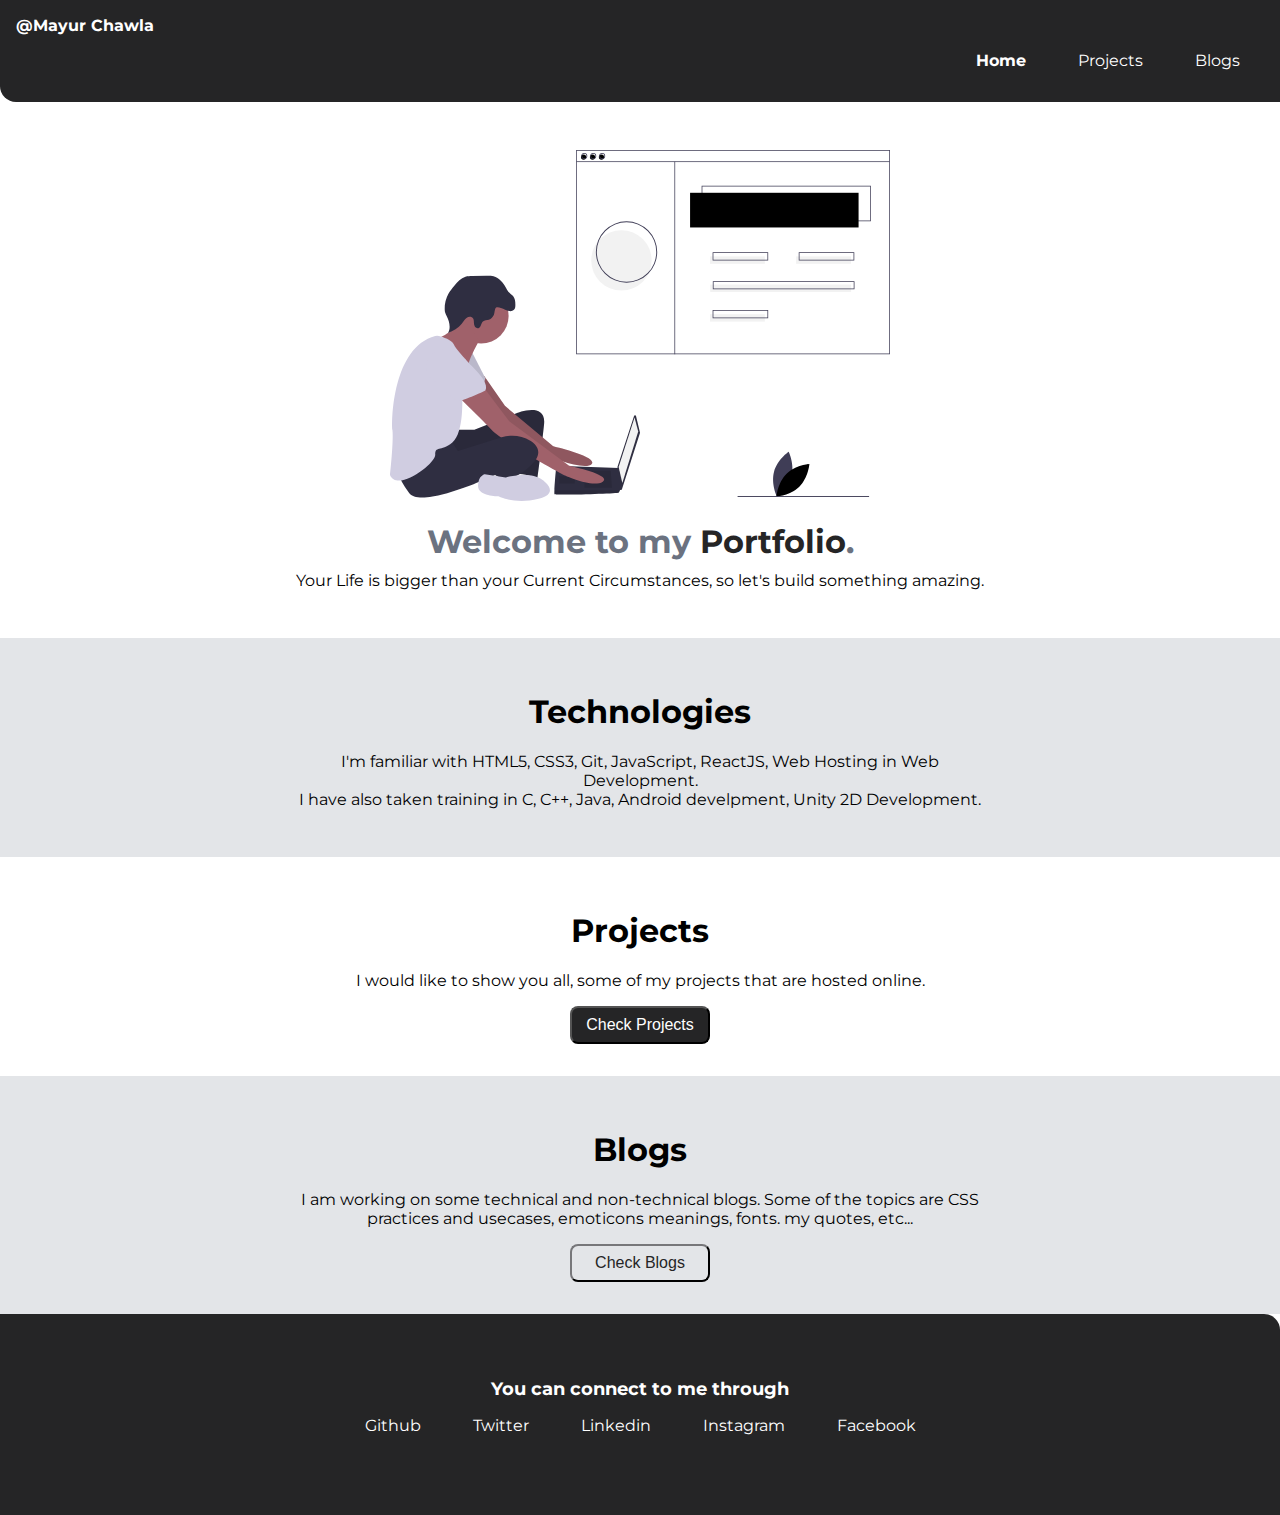
<file: index.html>
<!DOCTYPE html>
<html lang="en">
<head>
    <meta charset="UTF-8">
    <meta http-equiv="X-UA-Compatible" content="IE=edge">
    <meta name="viewport" content="width=device-width, initial-scale=1.0">
    <title>Profile | Chawla Mayur</title>
    <link href="styles.css" rel="stylesheet">
</head>
<body>
    <nav class="navigation">
        <div class="nav-brand">
                <a class="nav-brand" href="/">@Mayur Chawla</a>
        </div>
        <ul class="nav-list">
            <li class="nav-list-item">
                <a class="nav-list-item-a item-active" href="/">Home</a>
            </li>
            <li class="nav-list-item">
                <a class="nav-list-item-a" href="/projects.html">Projects</a>
            </li>
            <li class="nav-list-item">
                <a class="nav-list-item-a" href="/blogs.html">Blogs</a>
            </li>
        </ul>        
    </nav>
    <header class="header">
        <img class="hero" src="/images/webhero.svg">
        <h1 class="hero-heading">Welcome to my <span class="hero-highlight">Portfolio</span>.</h1>
        <p class="hero-quote">Your Life is bigger than your Current Circumstances, so let's build something amazing.</p>
    </header>
    <section class="sections sec-with-bg">
        <div class="container centered-container">
            <h1>Technologies</h1>
            <p>I'm familiar with HTML5, CSS3, Git, JavaScript, ReactJS, Web Hosting in Web Development.<br>
                I have also taken training in C, C++, Java, Android develpment, Unity 2D Development.</p>
        </div>
    </section>
    <section class="sections">
        <div class="container centered-container">
            <h1>Projects</h1>
            <p>I would like to show you all, some of my projects that are hosted online.</p>
            <a class="p_a" href="/projects.html">
                <button class="button-primary">Check Projects</button>
            </a>
        </div>
    </section>
    <section class="sections sec-with-bg">
        <div class="container centered-container">
            <h1>Blogs</h1>
            <p>I am working on some technical and non-technical blogs. Some of the topics are CSS practices and usecases, emoticons meanings, fonts. my quotes, etc...</p>
            <a class="p_a" href="/blogs.html">
                <button class="button-secondary" >Check Blogs</button>
            </a>
        </div>
    </section>
    <footer class="footer">
        <div class="footer-text">
            You can connect to me through
        </div>
        <ul class="footer-list">
            <li class = "nav-list-item">
                <a  class="nav-list-item-a" href="https://github.com/MayurChawla">Github</a>
            </li>
            <li class = "nav-list-item">
                <a class="nav-list-item-a" href="https://twitter.com/mayurchawlaa">Twitter</a>
            </li>
            <li class = "nav-list-item">
                <a class="nav-list-item-a" href="https://www.linkedin.com/in/mayur-chawla-9b53061b4/">Linkedin</a>
            </li>
            <li class = "nav-list-item">
                <a class="nav-list-item-a" href="https://www.instagram.com/mayur_chawla/">Instagram</a>
            </li>
            <li class = "nav-list-item">
                <a class="nav-list-item-a" href="https://www.facebook.com/chawlamayur/">Facebook</a>
            </li>
        </ul>
    </footer>
</body>
</html>
</file>
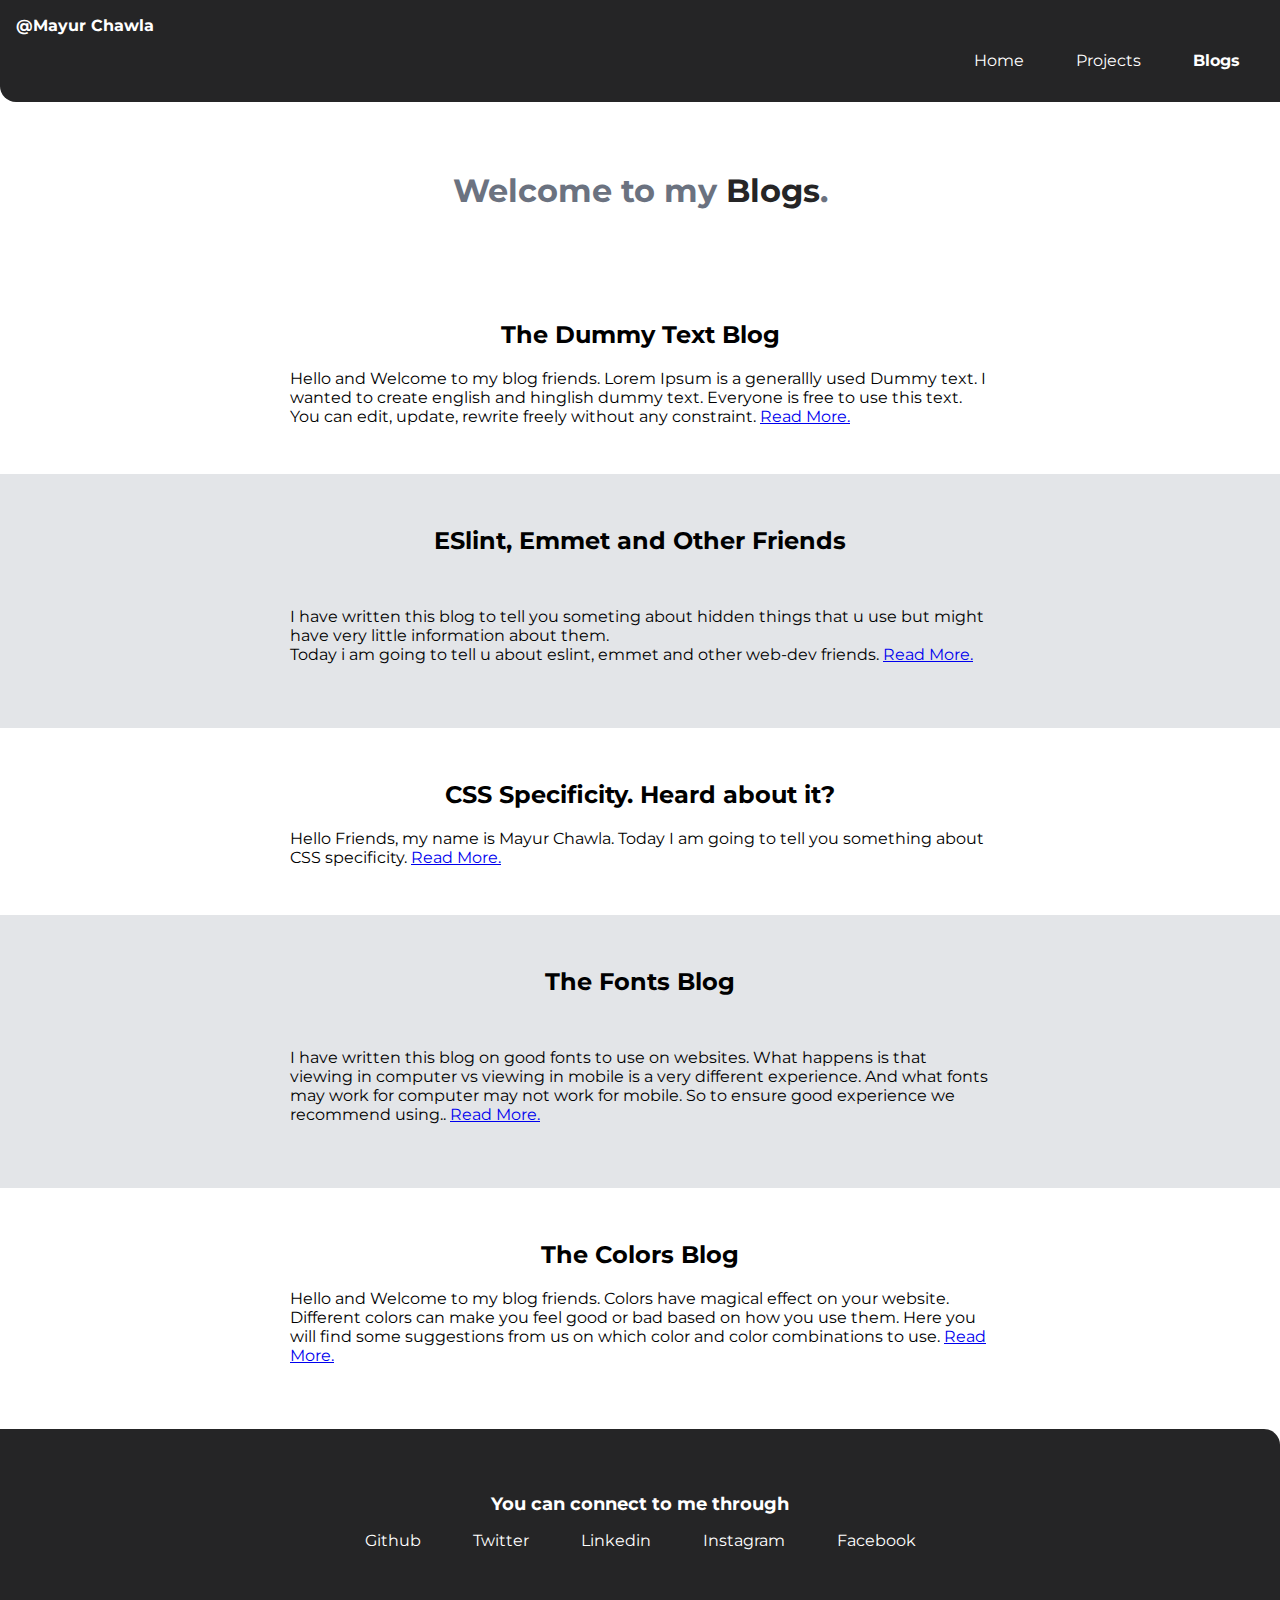
<file: blogs.html>
<!DOCTYPE html>
<html lang="en">
<head>
    <meta charset="UTF-8">
    <meta http-equiv="X-UA-Compatible" content="IE=edge">
    <meta name="viewport" content="width=device-width, initial-scale=1.0">
    <link href="styles.css" rel="stylesheet">
    <title>Blogs | Chawla Mayur</title>
</head>
<body>
    <nav class="navigation">
        <div class="nav-brand">
                <a class="nav-brand" href="/">@Mayur Chawla</a>
        </div>
        <ul class="nav-list">
            <li class="nav-list-item">
                <a class="nav-list-item-a" href="/">Home</a>
            </li>
            <li class="nav-list-item">
                <a class="nav-list-item-a" href="/projects.html">Projects</a>
            </li>
            <li class="nav-list-item">
                <a class="nav-list-item-a item-active" href="/blogs.html">Blogs</a>
            </li>
        </ul>        
    </nav>
    <header class="header">
        <h1 class="hero-heading ">Welcome to my <span class="hero-highlight">Blogs</span>.</h1>
    </header>
    <section class="blog-sections ">
        <h2 class="blog-page-title">The Dummy Text Blog</h2>
        <p >Hello and Welcome to my blog friends. Lorem Ipsum is a generallly used Dummy text. I wanted to create english and hinglish dummy text.
            Everyone is free to use this text. You can edit, update, rewrite freely without any constraint.
           <a href="/MyBlogs/dummytextblog.html">Read More.</a>    
    </section>
    <section class="bsections sec-with-bg">
        <h2 class="blog-page-title">ESlint, Emmet and Other Friends</h2>
        <p class="blog-sections">I have written this blog to tell you someting about hidden things that u use but might have very little information about them.<br>
            Today i am going to tell u about eslint, emmet and other web-dev friends.
           <a href="/MyBlogs/EsEmnOF.html">Read More.</a>    
    </section>
    <section class="blog-sections ">
        <h2 class="blog-page-title">CSS Specificity. Heard about it?</h2>
        <p >Hello Friends, my name is Mayur Chawla. Today I am going to tell you something about CSS specificity.
           <a href="/MyBlogs/css-specificityblog.html">Read More.</a>
    </section>
    <section class="bsections sec-with-bg">
        <h2 class="blog-page-title">The Fonts Blog</h2>
        <p class="blog-sections">I have written this blog on good fonts to use on websites. What happens is that viewing in computer vs viewing in mobile is a very different experience.
            And what fonts may work for computer may not work for mobile. So to ensure good experience we recommend using..
           <a href="/MyBlogs/fontsblog.html">Read More.</a>    
    </section>
    <section class="blog-sections ">
        <h2 class="blog-page-title">The Colors Blog</h2>
        <p >Hello and Welcome to my blog friends. Colors have magical effect on your website. Different colors can make you feel good or bad based on how you use them.
            Here you will find some suggestions from us on which color and color combinations to use.
           <a href="/MyBlogs/colorsblog.html">Read More.</a>    
    </section>
   </p>
    <footer class="footer">
        <div class="footer-text">
            You can connect to me through
        </div>
        <ul class="footer-list">
            <li class = "nav-list-item">
                <a  class="nav-list-item-a" href="https://github.com/MayurChawla">Github</a>
            </li>
            <li class = "nav-list-item">
                <a class="nav-list-item-a" href="https://twitter.com/mayurchawlaa">Twitter</a>
            </li>
            <li class = "nav-list-item">
                <a class="nav-list-item-a" href="https://www.linkedin.com/in/mayur-chawla-9b53061b4/">Linkedin</a>
            </li>
            <li class = "nav-list-item">
                <a class="nav-list-item-a" href="https://www.instagram.com/mayur_chawla/">Instagram</a>
            </li>
            <li class = "nav-list-item">
                <a class="nav-list-item-a" href="https://www.facebook.com/chawlamayur/">Facebook</a>
            </li>
        </ul>
    </footer>
</body>
</html>
</file>
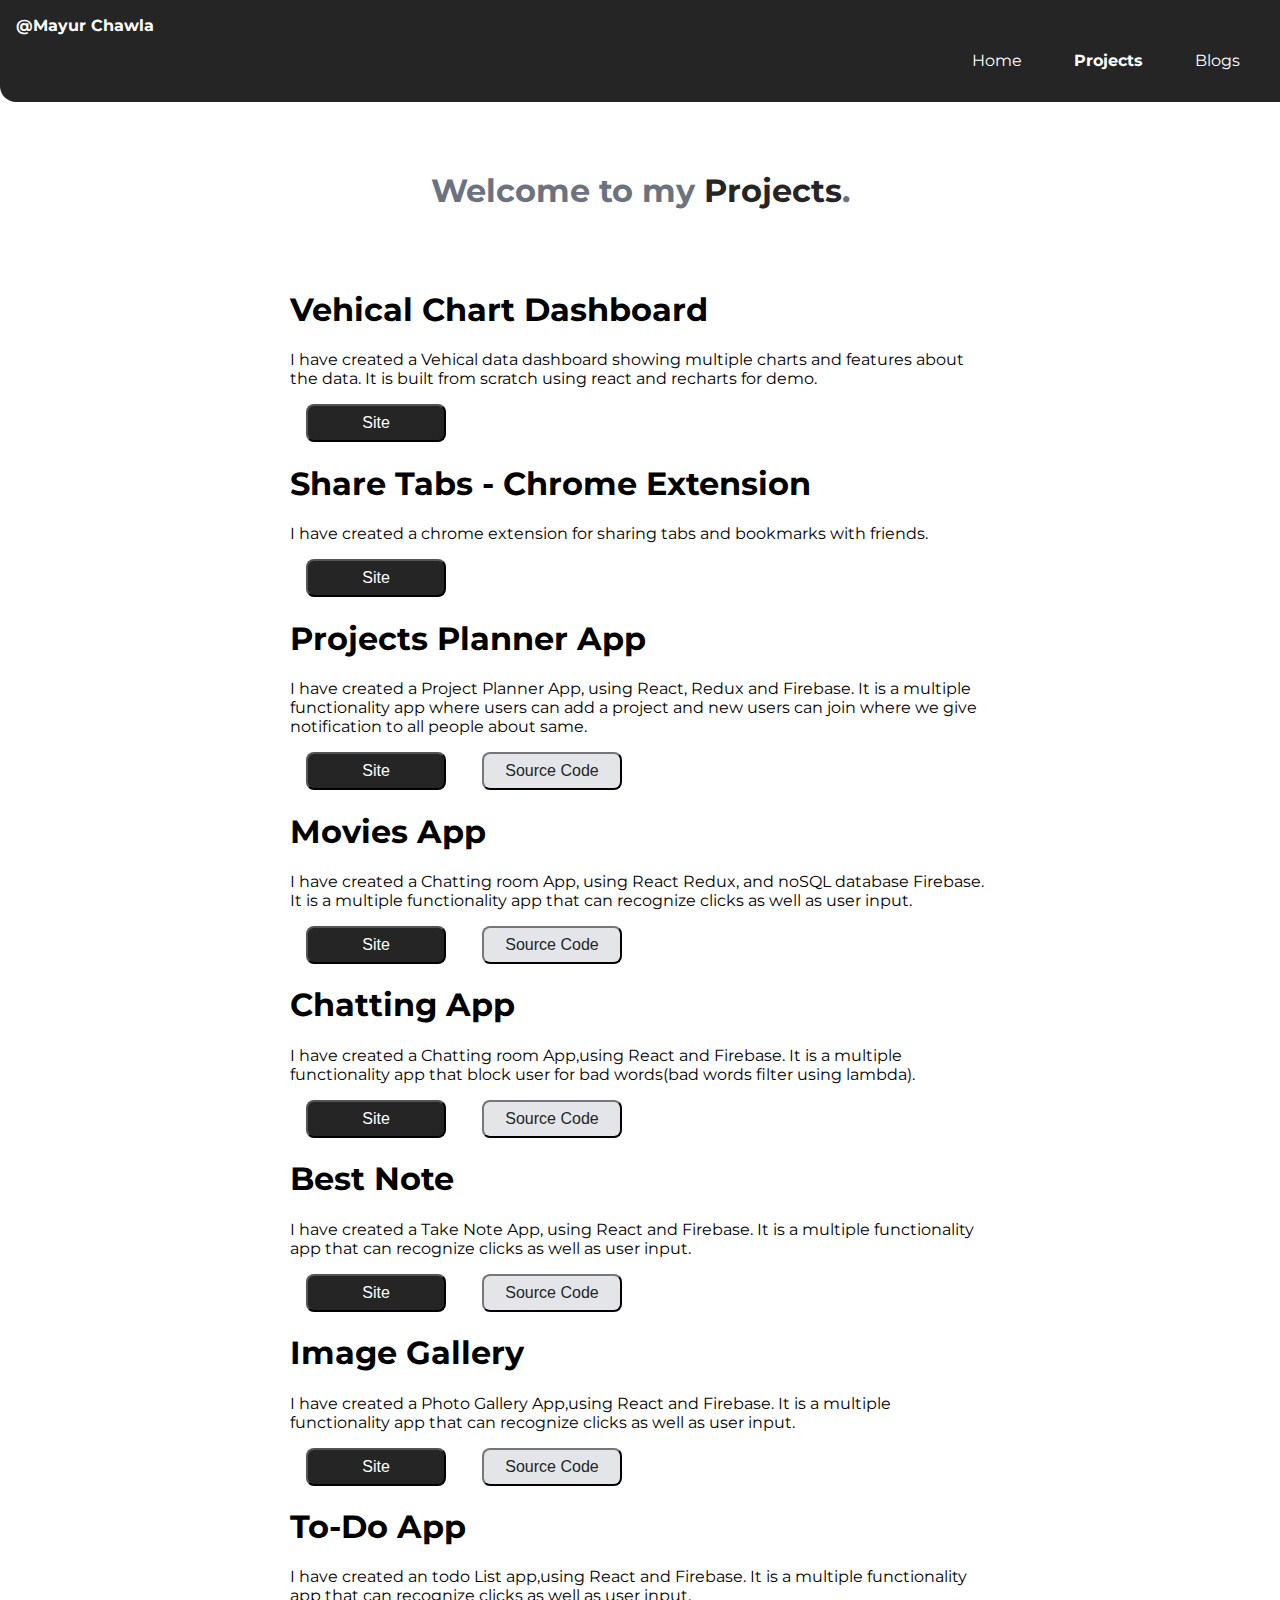
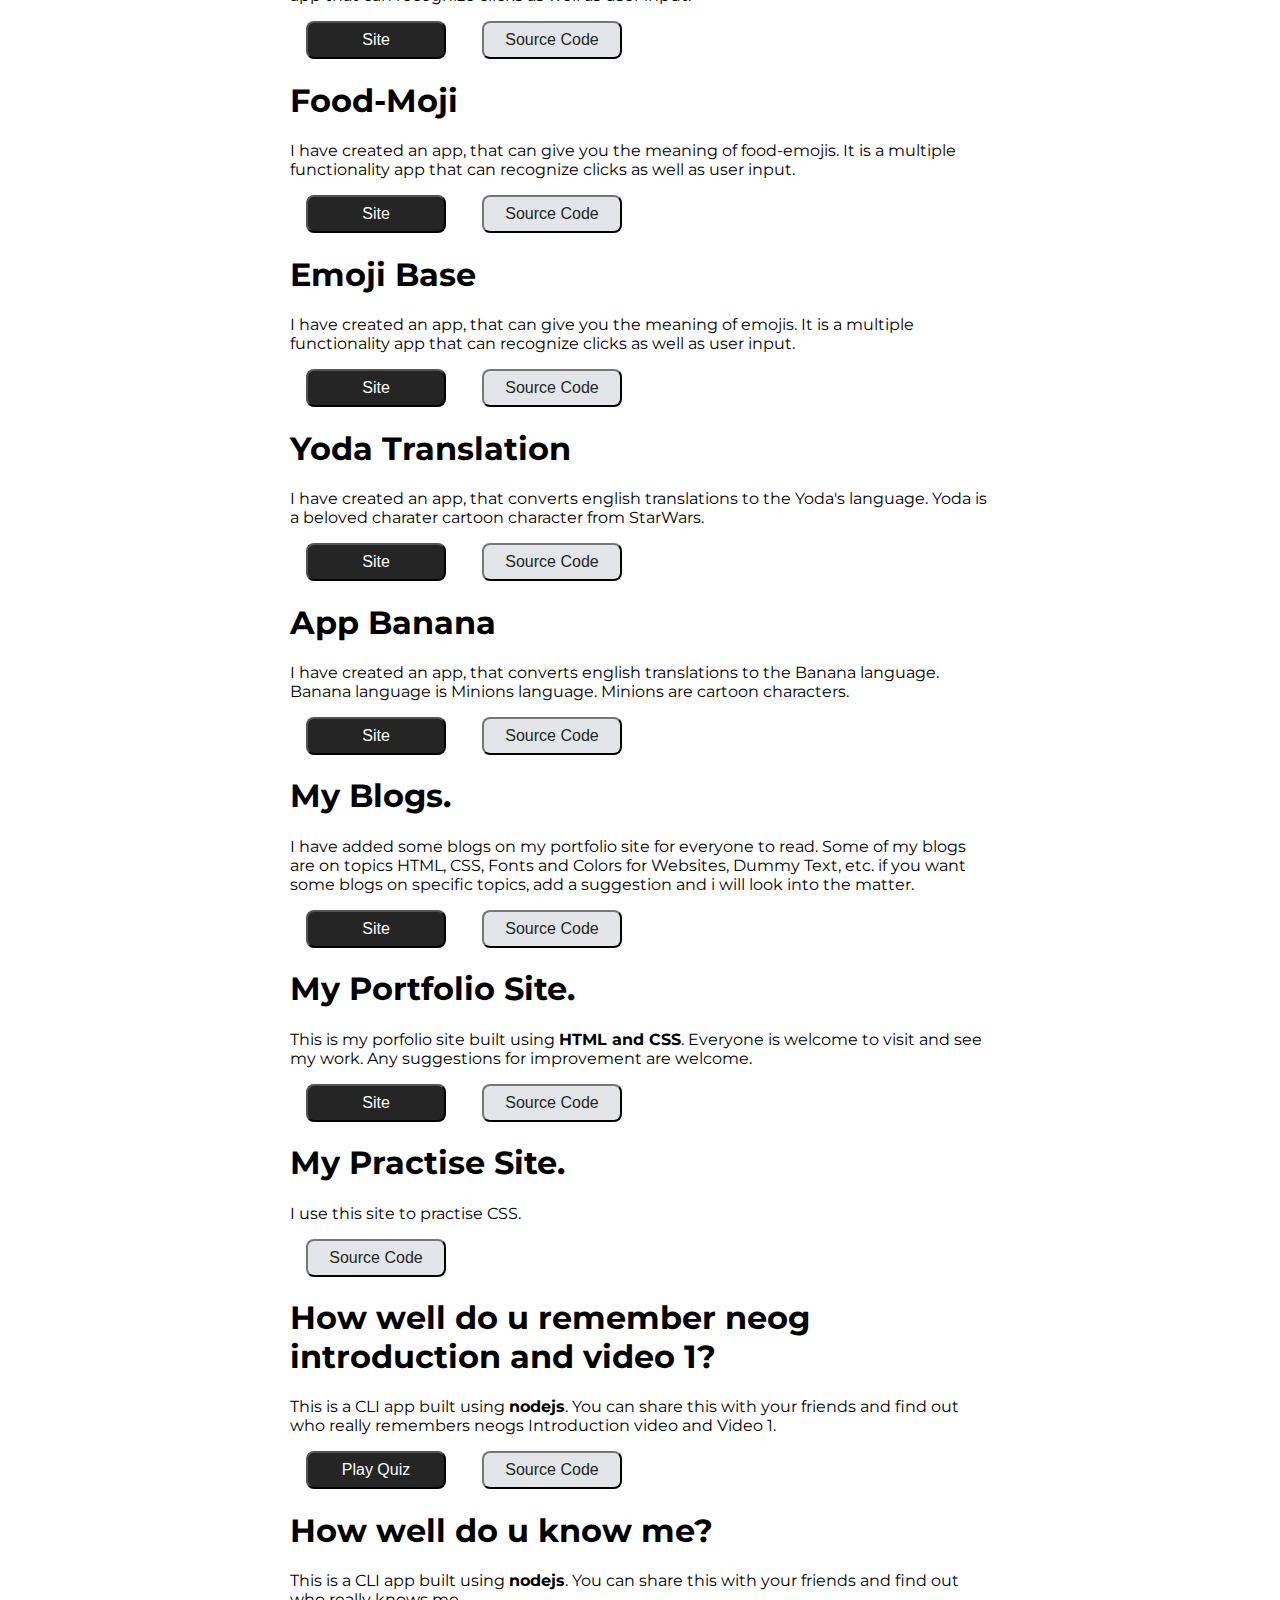
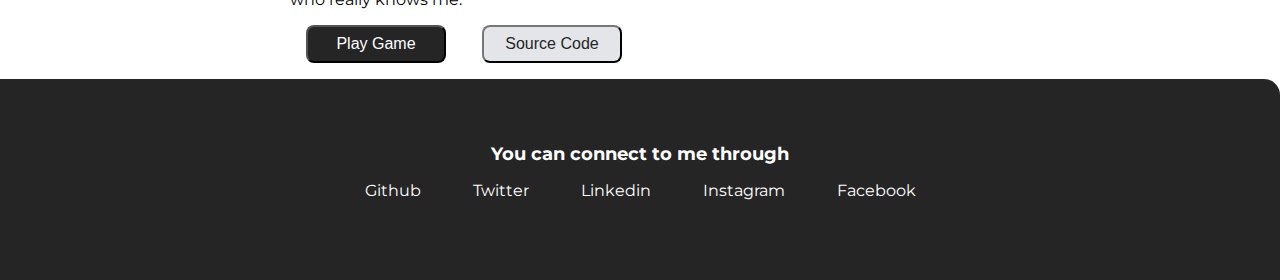
<file: projects.html>
<!DOCTYPE html>
<html lang="en">
<head>
    <meta charset="UTF-8">
    <meta http-equiv="X-UA-Compatible" content="IE=edge">
    <meta name="viewport" content="width=device-width, initial-scale=1.0">
    <link href="styles.css" rel="stylesheet">
    <title>Projects | Chawla Mayur</title>
</head>
<body>
    <nav class="navigation">
        <div class="nav-brand">
                <a class="nav-brand" href="/">@Mayur Chawla</a>
        </div>
        <ul class="nav-list">
            <li class="nav-list-item">
                <a class="nav-list-item-a" href="/">Home</a>
            </li>
            <li class="nav-list-item">
                <a class="nav-list-item-a item-active" href="/projects.html">Projects</a>
            </li>
            <li class="nav-list-item">
                <a class="nav-list-item-a" href="/blogs.html">Blogs</a>
            </li>
        </ul>        
    </nav>
    <header class="header">
        <h1 class="hero-heading">Welcome to my <span class="hero-highlight">Projects</span>.</h1>
    </header>
    <ul class="footer-list">
        <li>
            <div class="container centered-container">
                <h1>Vehical Chart Dashboard</h1>
                <!-- <small>23rd May, 2021.</small> -->
                <p>I have created a Vehical data dashboard showing multiple charts and features about the data.
                    It is built from scratch using react and recharts for demo.</p>
                <a target="_blank" class = "nav-list-item-a" href="https://dashboard-analytics-xi.vercel.app/">
                    <button class="button-primary-blogs" >Site</button>
                </a>
            </div>
        </li>
        <li>
            <div class="container centered-container">
                <h1>Share Tabs - Chrome Extension</h1>
                <!-- <small>23rd May, 2021.</small> -->
                <p>I have created a chrome extension for sharing tabs and bookmarks with friends.</p>
                <a target="_blank" class = "nav-list-item-a" href="https://chromewebstore.google.com/detail/share-tabs/bgkcjbiegadgageanompjehbnlehepck">
                    <button class="button-primary-blogs" >Site</button>
                </a>
            </div>
        </li>
        <li>
            <div class="container centered-container">
                <h1>Projects Planner App</h1>
                <!-- <small>23rd May, 2021.</small> -->
                <p>I have created a Project Planner App, using React, Redux and Firebase.
                    It is a multiple functionality app where users can add a project and new users can join where we give notification to all people about same.</p>
                <a target="_blank" class = "nav-list-item-a" href="https://i-plan.netlify.app/">
                    <button class="button-primary-blogs" >Site</button>
                </a>
                <a target="_blank" class="nav-list-item-a" href="https://github.com/MayurChawla/Planner">
                    <button class="button-secondary-blogs" >Source Code</button>
                </a>
            </div>
        </li>
        <li>
            <div class="container centered-container">
                <h1>Movies App</h1>
                <!-- <small>13th May, 2021.</small> -->
                <p>I have created a Chatting room App, using React Redux, and noSQL database Firebase.
                    It is a multiple functionality app that can recognize clicks as well as user input.</p>
                <a target="_blank" class = "nav-list-item-a" href="https://i-movies.netlify.app/">
                    <button class="button-primary-blogs" >Site</button>
                </a>
                <a target="_blank" class="nav-list-item-a" href="https://github.com/MayurChawla/my_movies">
                    <button class="button-secondary-blogs" >Source Code</button>
                </a>
            </div>
        </li>
        <li>
            <div class="container centered-container">
                <h1>Chatting App</h1>
                <!-- <small>6th May, 2021.</small> -->
                <p>I have created a Chatting room App,using React and Firebase.
                    It is a multiple functionality app that block user for bad words(bad words filter using lambda).</p>
                <a target="_blank" class = "nav-list-item-a" href="https://i-friends.netlify.app/">
                    <button class="button-primary-blogs" >Site</button>
                </a>
                <a target="_blank" class="nav-list-item-a" href="https://github.com/MayurChawla/Chat-App">
                    <button class="button-secondary-blogs" >Source Code</button>
                </a>
            </div>
        </li>
        <li>
            <div class="container centered-container">
                <h1>Best Note</h1>
                <!-- <small>1st May, 2021.</small> -->
                <p>I have created a Take Note App, using React and Firebase.
                    It is a multiple functionality app that can recognize clicks as well as user input.</p>
                <a target="_blank" class = "nav-list-item-a" href="https://best-note.netlify.app/">
                    <button class="button-primary-blogs" >Site</button>
                </a>
                <a target="_blank" class="nav-list-item-a" href="https://github.com/MayurChawla/Best-Note">
                    <button class="button-secondary-blogs" >Source Code</button>
                </a>
            </div>
        </li>
        <li>
            <div class="container centered-container">
                <h1>Image Gallery</h1>
                <!-- <small>20th-25th April, 2021.</small> -->
                <p>I have created a Photo Gallery App,using React and Firebase.
                    It is a multiple functionality app that can recognize clicks as well as user input.</p>
                <a target="_blank" class = "nav-list-item-a" href="https://i-tasveer.netlify.app/">
                    <button class="button-primary-blogs" >Site</button>
                </a>
                <a target="_blank" class="nav-list-item-a" href="https://github.com/MayurChawla/Tasveer">
                    <button class="button-secondary-blogs" >Source Code</button>
                </a>
            </div>
        </li>
        <li>
            <div class="container centered-container">
                <h1>To-Do App</h1>
                <!-- <small>17th April, 2021.</small> -->
                <p>I have created an todo List app,using React and Firebase.
                    It is a multiple functionality app that can recognize clicks as well as user input.</p>
                <a target="_blank" class = "nav-list-item-a" href="https://wyovc.csb.app/">
                    <button class="button-primary-blogs" >Site</button>
                </a>
                <a target="_blank" class="nav-list-item-a" href="https://github.com/MayurChawla/Todo-App">
                    <button class="button-secondary-blogs" >Source Code</button>
                </a>
            </div>
        </li>
        <li>
            <div class="container centered-container">
                <h1>Food-Moji</h1>
                <!-- <small>16th April, 2021.</small> -->
                <p>I have created an app, that can give you the meaning of food-emojis.
                    It is a multiple functionality app that can recognize clicks as well as user input.</p>
                <a target="_blank" class = "nav-list-item-a" href="https://ztqsj.csb.app/">
                    <button class="button-primary-blogs" >Site</button>
                </a>
                <a target="_blank" class="nav-list-item-a" href="https://github.com/MayurChawla/Food-Moji">
                    <button class="button-secondary-blogs" >Source Code</button>
                </a>
            </div>
        </li>
        <li>
            <div class="container centered-container">
                <h1>Emoji Base</h1>
                <!-- <small>15th April, 2021.</small> -->
                <p>I have created an app, that can give you the meaning of emojis.
                    It is a multiple functionality app that can recognize clicks as well as user input.</p>
                <a target="_blank" class = "nav-list-item-a" href="https://v9tyd.csb.app/">
                    <button class="button-primary-blogs" >Site</button>
                </a>
                <a target="_blank" class="nav-list-item-a" href="https://github.com/MayurChawla/Emoji-Base">
                    <button class="button-secondary-blogs" >Source Code</button>
                </a>
            </div>
        </li>
        <li>
            <div class="container centered-container">
                <h1>Yoda Translation</h1>
                <!-- <small>14th-15th April, 2021.</small> -->
                <p>I have created an app, that converts english translations to the Yoda's language.
                    Yoda is a beloved charater cartoon character from StarWars.</p>
                <a target="_blank" class = "nav-list-item-a" href="https://yodaapp.netlify.app/">
                    <button class="button-primary-blogs" >Site</button>
                </a>
                <a target="_blank" class="nav-list-item-a" href="https://github.com/MayurChawla/Yoda-translations">
                    <button class="button-secondary-blogs" >Source Code</button>
                </a>
            </div>
        </li>
        <li>
            <div class="container centered-container">
                <h1>App Banana</h1>
                <!-- <small>14th April, 2021.</small> -->
                <p>I have created an app, that converts english translations to the Banana language.
                    Banana language is Minions language. Minions are cartoon characters.</p>
                <a target="_blank" class = "nav-list-item-a" href="https://bananaapp.netlify.app/">
                    <button class="button-primary-blogs" >Site</button>
                </a>
                <a target="_blank" class="nav-list-item-a" href="https://github.com/MayurChawla/App-Banana">
                    <button class="button-secondary-blogs" >Source Code</button>
                </a>
            </div>
        </li>
        <li>
            <div class="container centered-container">
                <h1>My Blogs.</h1>
                <!-- <small>5th April to 13th April, 2021.</small> -->
                <p>I have added some blogs on my portfolio site for everyone to read.
                    Some of my blogs are on topics HTML, CSS, Fonts and Colors for Websites, Dummy Text, etc.
                    if you want some blogs on specific topics, add a suggestion and i will look into the matter.</p>
                <a target="_blank" class = "nav-list-item-a" href="https://mayurchawla.netlify.app/blogs.html">
                    <button class="button-primary-blogs" >Site</button>
                </a>
                <a target="_blank" class="nav-list-item-a" href="https://github.com/MayurChawla/mayurchawlasite">
                    <button class="button-secondary-blogs" >Source Code</button>
                </a>
            </div>
        </li>
        <li>
            <div class="container centered-container">
                <h1>My Portfolio Site.</h1>
                <!-- <small>5th April to 13th April, 2021.</small> -->
                <p>This is my porfolio site built using <strong>HTML and CSS</strong>.
                    Everyone is welcome to visit and see my work. Any suggestions for improvement are welcome.</p>
                <a target="_blank" class = "nav-list-item-a" href="https://mayurchawla.netlify.app/">
                    <button class="button-primary-blogs" >Site</button>
                </a>
                <a target="_blank" class="nav-list-item-a" href="https://github.com/MayurChawla/mayurchawlasite">
                    <button class="button-secondary-blogs" >Source Code</button>
                </a>
            </div>
        </li>
        <li>
            <div class="container centered-container">
                <h1>My Practise Site.</h1>
                <!-- <small>2nd April.</small>
                <p>This is my CSS practise site built using <strong>HTML and CSS</strong>. -->
                    I use this site to practise CSS.</p>
                <!-- <a target="_blank" class = "nav-list-item-a" href="https://mayurchawla.netlify.app/">
                    <button class="button-primary-blogs" >Site</button>
                </a> -->
                <a target="_blank" class="nav-list-item-a" href="https://github.com/MayurChawla/Lev_0_Live_Lecture_3">
                    <button class="button-secondary-blogs" >Source Code</button>
                </a>
            </div>
        </li>
        <li>
            <div class="container centered-container">
                <h1>How well do u remember neog introduction and video 1?</h1>
                <!-- <small>28th March, 2021.</small> -->
                <p>This is a CLI app built using <strong>nodejs</strong>.
                    You can share this with your friends and find out who really remembers neogs Introduction video and Video 1.</p>
                <a target="_blank" class = "nav-list-item-a" href="https://replit.com/@MayurChawla/Level-0-intro-and-first-vid-quiz?embed=1&output=1">
                    <button class="button-primary-blogs" >Play Quiz</button>
                </a>
                <a target="_blank" class="nav-list-item-a" href="https://github.com/MayurChawla/Quiz1_NeogCampQuiz">
                    <button class="button-secondary-blogs" >Source Code</button>
                </a>
            </div>
        </li>
        <li>
            <div class="container centered-container">
                <h1>How well do u know me?</h1>
                <!-- <small>25th March, 2021.</small> -->
                <p>This is a CLI app built using <strong>nodejs</strong>. You can share this with your friends and find out who really knows me.</p>
                <a target="_blank" class = "nav-list-item-a" href="https://replit.com/@MayurChawla/MyQuiz?embed=1&output=1">
                    <button class="button-primary-blogs" >Play Game</button>
                </a>
                <a target="_blank" class="nav-list-item-a" href="https://github.com/MayurChawla/MyQuiz">
                    <button class="button-secondary-blogs" >Source Code</button>
                </a>
            </div>
        </li>
    </ul>
    <footer class="footer">
        <div class="footer-text">
            You can connect to me through
        </div>
        <ul class="footer-list">
            <li class = "nav-list-item">
                <a target="_blank"  class="nav-list-item-a" href="https://github.com/MayurChawla">Github</a>
            </li>
            <li class = "nav-list-item">
                <a target="_blank" class="nav-list-item-a" href="https://twitter.com/mayurchawlaa">Twitter</a>
            </li>
            <li class = "nav-list-item">
                <a target="_blank" class="nav-list-item-a" href="https://www.linkedin.com/in/mayur-chawla-9b53061b4/">Linkedin</a>
            </li>
            <li class = "nav-list-item">
                <a target="_blank" class="nav-list-item-a" href="https://www.instagram.com/mayur_chawla/">Instagram</a>
            </li>
            <li class = "nav-list-item">
                <a target="_blank" class="nav-list-item-a" href="https://www.facebook.com/chawlamayur/">Facebook</a>
            </li>
        </ul>
    </footer>
</body>
</html>
</file>
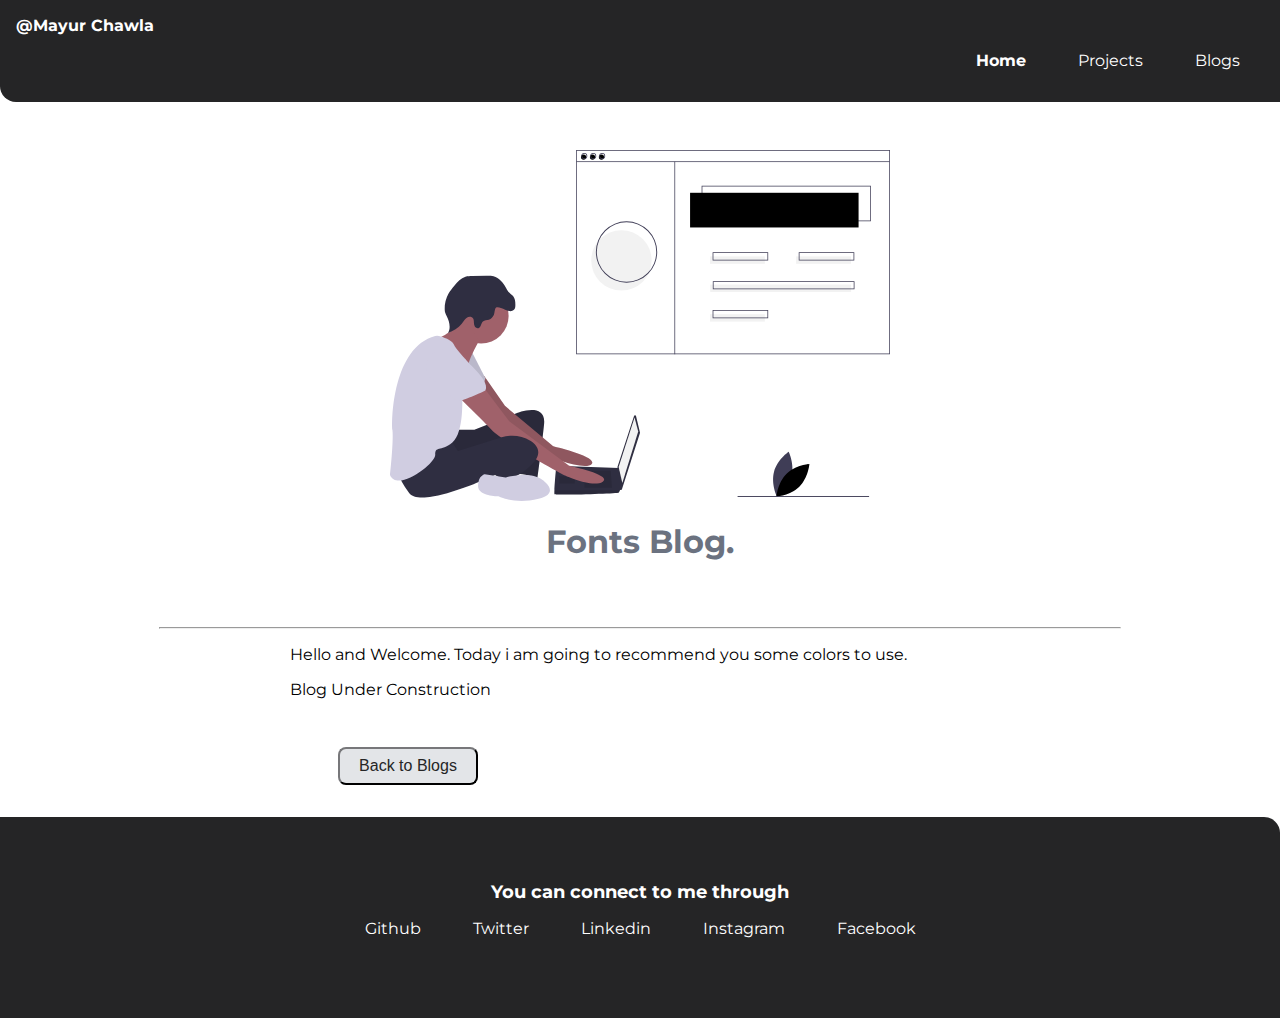
<file: MyBlogs/colorsblog.html>
<!DOCTYPE html>
<html lang="en">
<head>
    <meta charset="UTF-8">
    <meta http-equiv="X-UA-Compatible" content="IE=edge">
    <meta name="viewport" content="width=device-width, initial-scale=1.0">
    <title>Blog | Colors</title>
    <link href="/styles.css" rel="stylesheet">
</head>
<body>
    <nav class="navigation">
        <div class="nav-brand">
                <a class="nav-brand" href="/">@Mayur Chawla</a>
        </div>
        <ul class="nav-list">
            <li class="nav-list-item">
                <a class="nav-list-item-a item-active" href="/">Home</a>
            </li>
            <li class="nav-list-item">
                <a class="nav-list-item-a" href="/projects.html">Projects</a>
            </li>
            <li class="nav-list-item">
                <a class="nav-list-item-a" href="/blogs.html">Blogs</a>
            </li>
        </ul>        
    </nav>
    <header class="header">
        <img class="hero" src="/images/webhero.svg">
        <h1 class="hero-heading">Fonts Blog.</h1>
    </header>
    <hr class="blogshr">
    <div class="container centered-container">
        <p>
            Hello and Welcome. Today i am going to recommend you some colors to use.
        </p>
            Blog Under Construction
        </p>
        <a class="nav-list-item-a " href="/blogs.html">
            <button class="button-secondary-blogs blogs-back-button" >Back to Blogs</button>
        </a>
    </div>
    
    <footer class="footer">
        <div class="footer-text">
            You can connect to me through
        </div>
        <ul class="footer-list">
            <li class = "nav-list-item">
                <a  class="nav-list-item-a" href="https://github.com/MayurChawla">Github</a>
            </li>
            <li class = "nav-list-item">
                <a class="nav-list-item-a" href="https://twitter.com/mayurchawlaa">Twitter</a>
            </li>
            <li class = "nav-list-item">
                <a class="nav-list-item-a" href="https://www.linkedin.com/in/mayur-chawla-9b53061b4/">Linkedin</a>
            </li>
            <li class = "nav-list-item">
                <a class="nav-list-item-a" href="https://www.instagram.com/mayur_chawla/">Instagram</a>
            </li>
            <li class = "nav-list-item">
                <a class="nav-list-item-a" href="https://www.facebook.com/chawlamayur/">Facebook</a>
            </li>
        </ul>
    </footer>
</body>
</html>
</file>
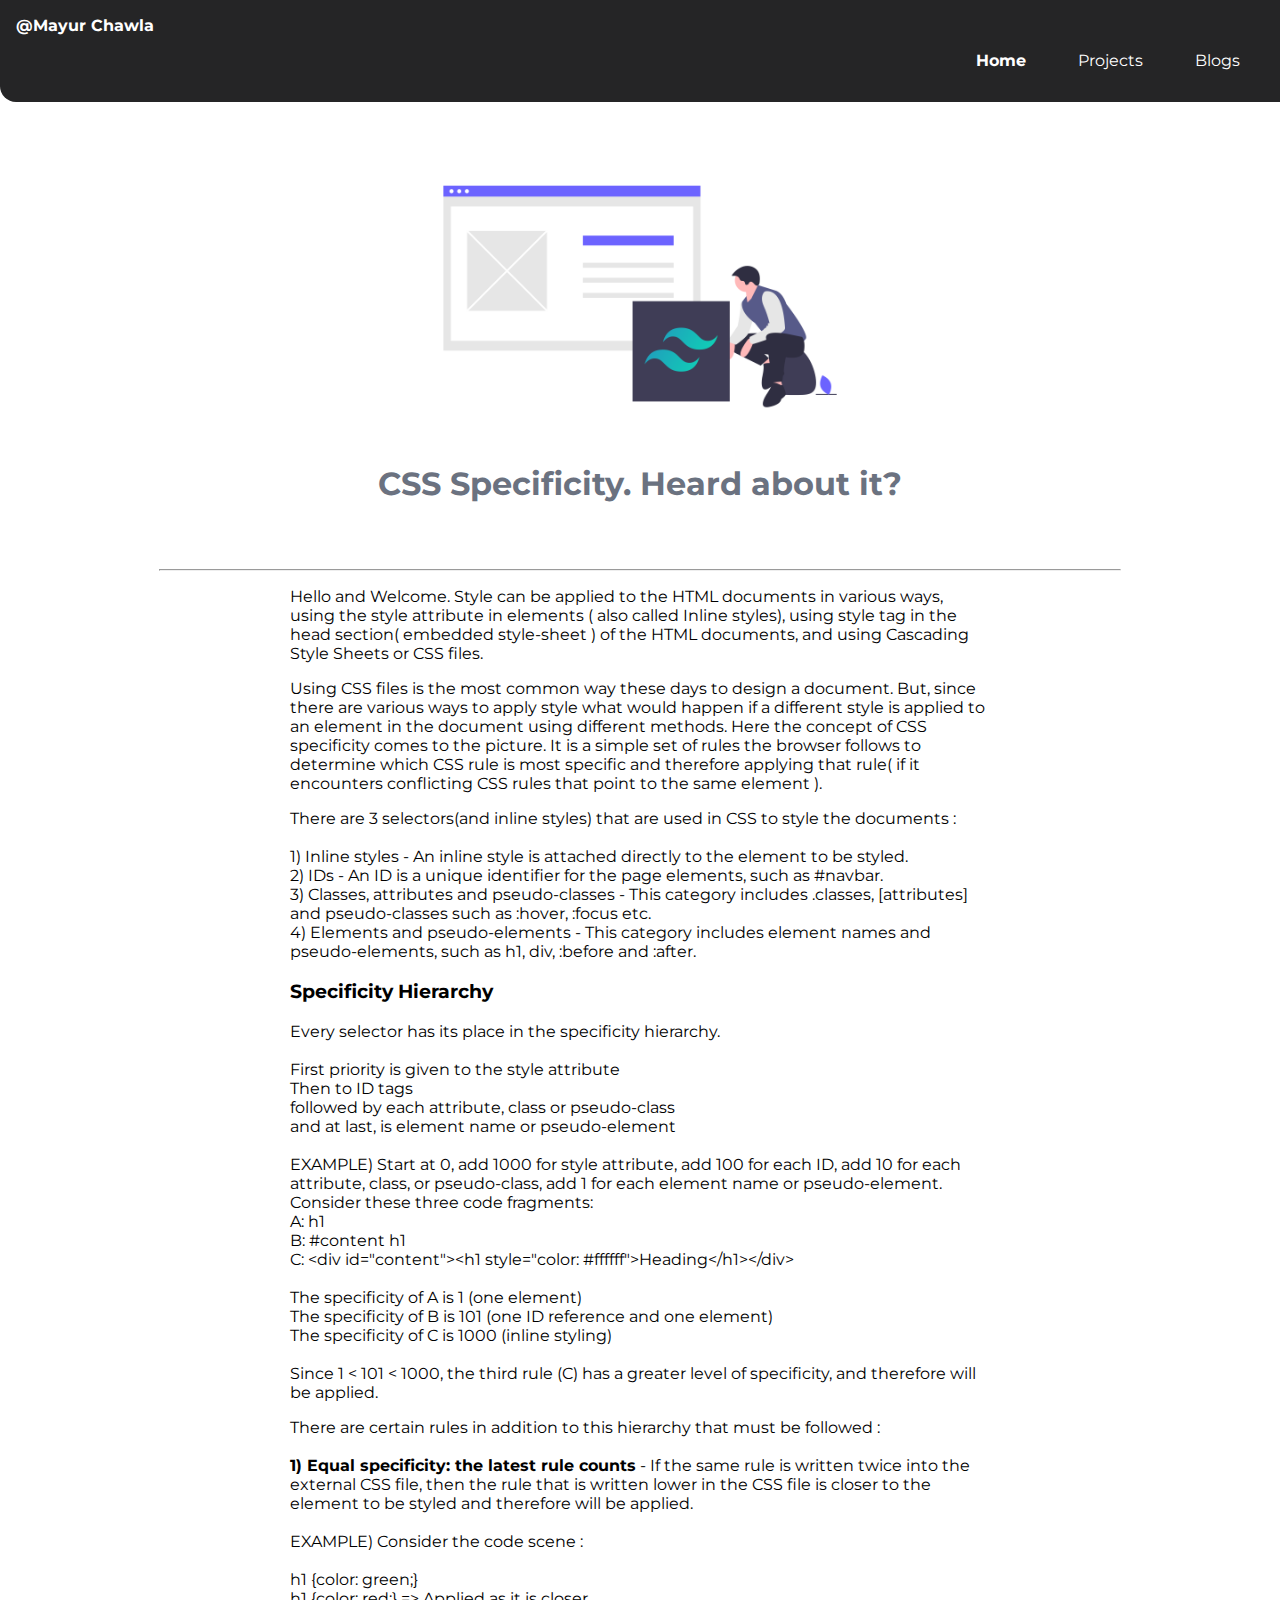
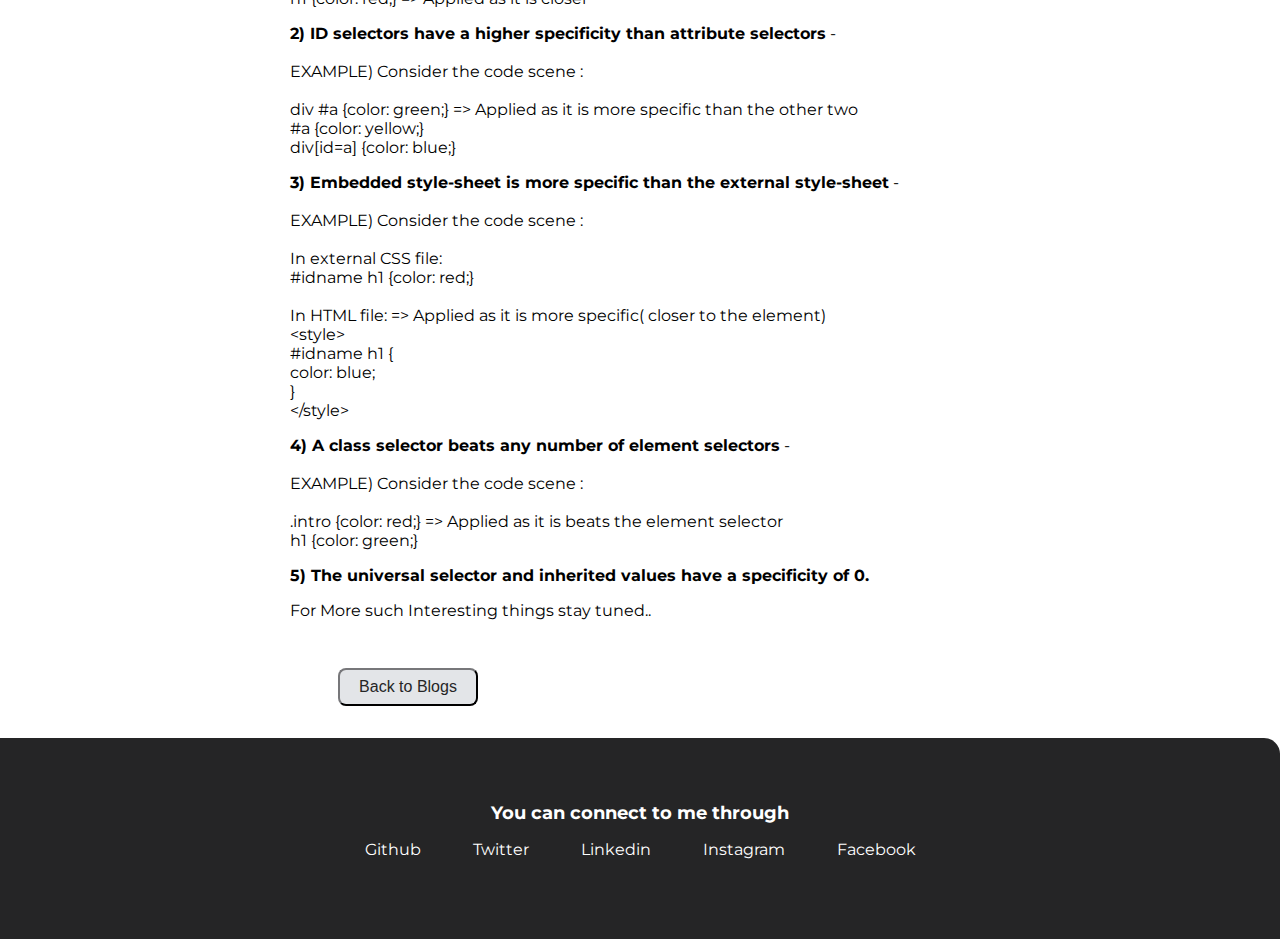
<file: MyBlogs/css-specificityblog.html>
<!DOCTYPE html>
<html lang="en">
<head>
    <meta charset="UTF-8">
    <meta http-equiv="X-UA-Compatible" content="IE=edge">
    <meta name="viewport" content="width=device-width, initial-scale=1.0">
    <title>Blog | CSS Specificity</title>
    <link href="/styles.css" rel="stylesheet">
</head>
<body>
    <nav class="navigation">
        <div class="nav-brand">
                <a class="nav-brand" href="/">@Mayur Chawla</a>
        </div>
        <ul class="nav-list">
            <li class="nav-list-item">
                <a class="nav-list-item-a item-active" href="/">Home</a>
            </li>
            <li class="nav-list-item">
                <a class="nav-list-item-a" href="/projects.html">Projects</a>
            </li>
            <li class="nav-list-item">
                <a class="nav-list-item-a" href="/blogs.html">Blogs</a>
            </li>
        </ul>        
    </nav>
    <header class="header">
        <img class="hero" src="/images/CSS_speficity.png">
        <h1 class="hero-heading">CSS Specificity. Heard about it?</h1>
    </header>
    <hr class="blogshr">
    <div class="container centered-container ">
        <p>
            Hello and Welcome. Style can be applied to the HTML documents in various ways, using the style attribute in elements
            ( also called Inline styles), using style tag in the head section( embedded style-sheet ) of the HTML documents,
            and using Cascading Style Sheets or CSS files.
        </p>
        <p>
            Using CSS files is the most common way these days to design a document. But, since there are various ways to apply style what would happen
            if a different style is applied to an element in the document using different methods. Here the concept of CSS specificity comes to the picture.
            It is a simple set of rules the browser follows to determine which CSS rule is most specific and therefore applying that rule( if it encounters
            conflicting CSS rules that point to the same element ).
        </p>
        <p>
            There are 3 selectors(and inline styles) that are used in CSS to style the documents :<br><br>
            1) Inline styles - An inline style is attached directly to the element to be styled.<br>

            2) IDs - An ID is a unique identifier for the page elements, such as #navbar.<br>

            3) Classes, attributes and pseudo-classes - This category includes .classes, [attributes] and pseudo-classes such as :hover, :focus etc.<br>

            4) Elements and pseudo-elements - This category includes element names and pseudo-elements, such as h1, div, :before and :after.<br>
        </p>
    
        <h3>Specificity Hierarchy</h3>
        <p>
            Every selector has its place in the specificity hierarchy.<br><br>

            First priority is given to the style attribute<br>
            Then to ID tags<br>
            followed by each attribute, class or pseudo-class<br>
            and at last, is element name or pseudo-element<br><br>

            EXAMPLE) Start at 0, add 1000 for style attribute, add 100 for each ID, add 10 for each attribute, class, or pseudo-class, add 1 for each element name or pseudo-element.<br>

            Consider these three code fragments:<br>
                A: h1<br>
                B: #content h1<br>
                C: &lt;div id="content"&gt;&lt;h1 style="color: #ffffff"&gt;Heading&lt;/h1&gt;&lt;/div&gt;<br><br>
                The specificity of A is 1 (one element)<br>
                The specificity of B is 101 (one ID reference and one element)<br>
                The specificity of C is 1000 (inline styling)<br><br>
                Since 1 < 101 < 1000, the third rule (C) has a greater level of specificity, and therefore will be applied.
        </p>
        <p>
            There are certain rules in addition to this hierarchy that must be followed :<br><br>
            <strong>1) Equal specificity: the latest rule counts</strong> - If the same rule is written twice into the external CSS file, then the rule that is written lower in the CSS file is closer to the element to be styled and therefore will be applied.
            <br><br>EXAMPLE) Consider the code scene :<br><br>
            h1 {color: green;}<br>
            h1 {color: red;} => Applied as it is closer<br>
        </p>
        <p>
            <strong>2) ID selectors have a higher specificity than attribute selectors</strong> -
            <br><br>EXAMPLE) Consider the code scene :<br><br>
            div #a {color: green;} => Applied as it is more specific than the other two<br>
            #a {color: yellow;}<br>
            div[id=a] {color: blue;}<br>
        </p>
        <p>
            <strong>3) Embedded style-sheet is more specific than the external style-sheet</strong> -
            <br><br>EXAMPLE) Consider the code scene :<br><br>
            In external CSS file:<br>
            #idname h1 {color: red;}<br>
            <br>
            In HTML file: => Applied as it is more specific( closer to the element)<br>
            &lt;style&gt;<br>
            #idname h1 {<br>
            color: blue;<br>
            }<br>
            &lt;/style&gt;<br>
        </p>
        <p>
            <strong>4) A class selector beats any number of element selectors</strong> -
            <br><br>EXAMPLE) Consider the code scene :<br><br>
            .intro {color: red;} => Applied as it is beats the element selector<br>
            h1 {color: green;}<br>
        </p>
        <p>
            <strong>5) The universal selector and inherited values have a specificity of 0.</strong>
        </p>
        <p> For More such Interesting things stay tuned..</p>
        <a class="nav-list-item-a " href="/blogs.html">
            <button class="button-secondary-blogs blogs-back-button" >Back to Blogs</button>
        </a>
    </div>
    
    <footer class="footer">
        <div class="footer-text">
            You can connect to me through
        </div>
        <ul class="footer-list">
            <li class = "nav-list-item">
                <a  class="nav-list-item-a" href="https://github.com/MayurChawla">Github</a>
            </li>
            <li class = "nav-list-item">
                <a class="nav-list-item-a" href="https://twitter.com/mayurchawlaa">Twitter</a>
            </li>
            <li class = "nav-list-item">
                <a class="nav-list-item-a" href="https://www.linkedin.com/in/mayur-chawla-9b53061b4/">Linkedin</a>
            </li>
            <li class = "nav-list-item">
                <a class="nav-list-item-a" href="https://www.instagram.com/mayur_chawla/">Instagram</a>
            </li>
            <li class = "nav-list-item">
                <a class="nav-list-item-a" href="https://www.facebook.com/chawlamayur/">Facebook</a>
            </li>
        </ul>
    </footer>
</body>
</html>
</file>
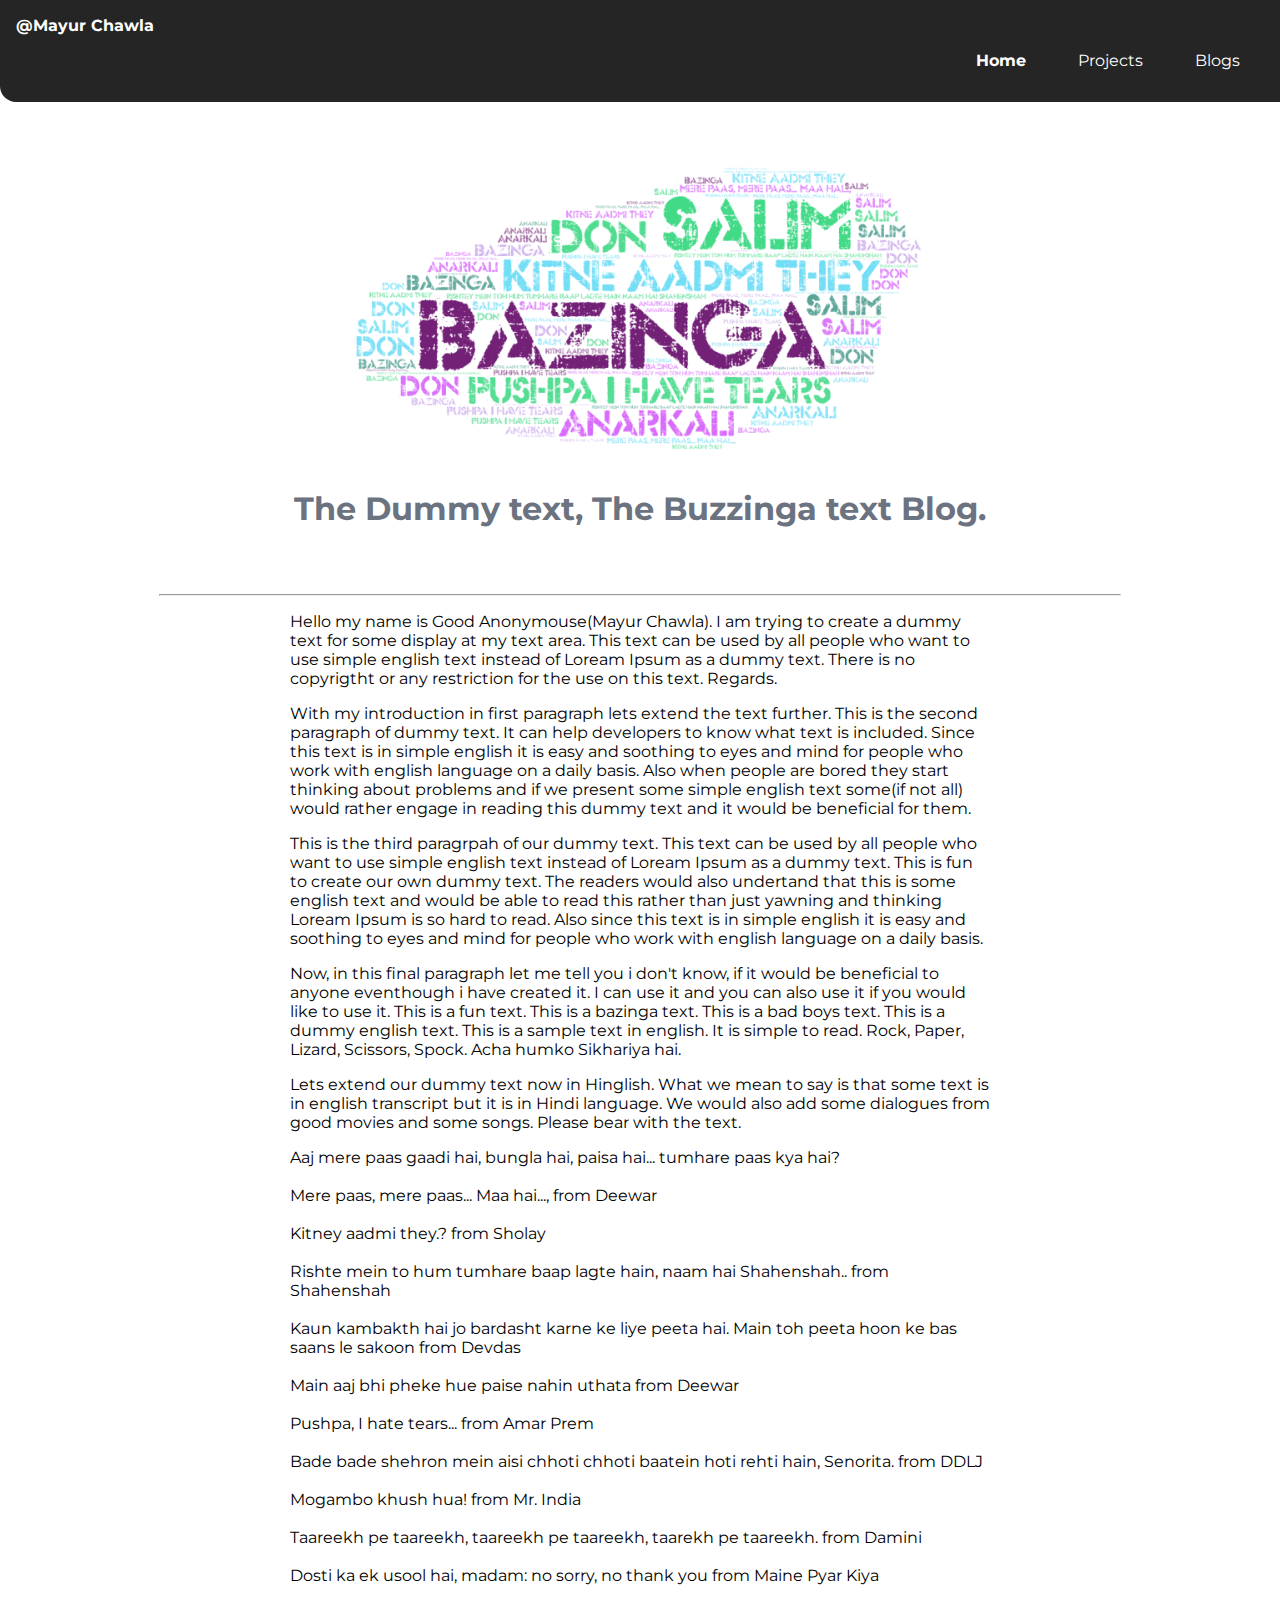
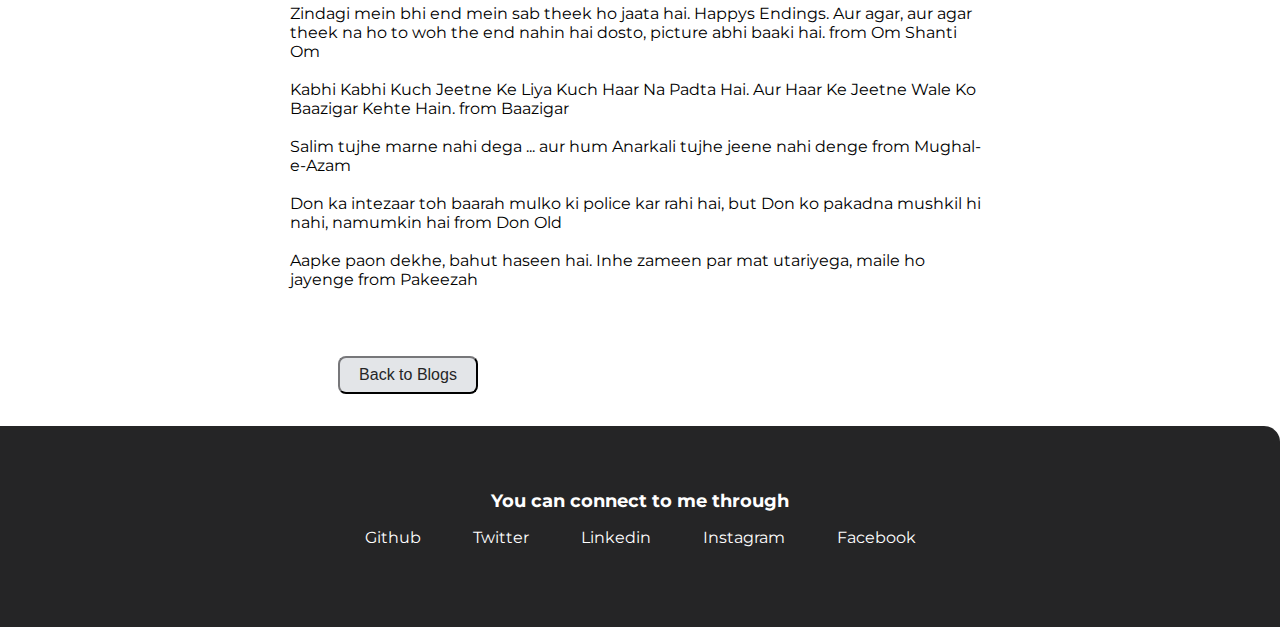
<file: MyBlogs/dummytextblog.html>
<!DOCTYPE html>
<html lang="en">
<head>
    <meta charset="UTF-8">
    <meta http-equiv="X-UA-Compatible" content="IE=edge">
    <meta name="viewport" content="width=device-width, initial-scale=1.0">
    <title>Blog | Dummy Text</title>
    <link href="/styles.css" rel="stylesheet">
</head>
<body>
    <nav class="navigation">
        <div class="nav-brand">
                <a class="nav-brand" href="/">@Mayur Chawla</a>
        </div>
        <ul class="nav-list">
            <li class="nav-list-item">
                <a class="nav-list-item-a item-active" href="/">Home</a>
            </li>
            <li class="nav-list-item">
                <a class="nav-list-item-a" href="/projects.html">Projects</a>
            </li>
            <li class="nav-list-item">
                <a class="nav-list-item-a" href="/blogs.html">Blogs</a>
            </li>
        </ul>        
    </nav>
    <header class="header">
        <img class="blog-hero" src="/images/bazinga.png">
        <h1 class="hero-heading">The Dummy text, The Buzzinga text Blog.</h1>
    </header>
    <hr class="blogshr">
    <div class="container centered-container">
        <p>
            Hello my name is Good Anonymouse(Mayur Chawla). I am trying to create a dummy text for some display at my text area. This text can be used by all people who want to use simple english text instead of Loream Ipsum as a dummy text. There is no copyrigtht or any restriction for the use on this text. Regards.
        </p>
        <p>
            With my introduction in first paragraph lets extend the text further. This is the second paragraph of dummy text. It can help developers to know what text is included. Since this text is in simple english it is easy and soothing to eyes and mind for people who work with english language on a daily basis. Also when people are bored they start thinking about problems and if we present some simple english text some(if not all) would rather engage in reading this dummy text and it would be beneficial for them.
        </p>
        <p>
            This is the third paragrpah of our dummy text. This text can be used by all people who want to use simple english text instead of Loream Ipsum as a dummy text. This is fun to create our own dummy text. The readers would also undertand that this is some english text and would be able to read this rather than just yawning and thinking Loream Ipsum is so hard to read. Also since this text is in simple english it is easy and soothing to eyes and mind for people who work with english language on a daily basis.
        </p>
            <p>
            Now, in this final paragraph let me tell you i don't know, if it would be beneficial to anyone eventhough i have created it. I can use it and you can also use it if you would like to use it. This is a fun text. This is a bazinga text. This is a bad boys text. This is a dummy english text. This is a sample text in english. It is simple to read. Rock, Paper, Lizard, Scissors, Spock. Acha humko Sikhariya hai.
        </p>
            <p>
            Lets extend our dummy text now in Hinglish. What we mean to say is that some text is in english transcript but it is in Hindi language. We would also add some dialogues from good movies and some songs. Please bear with the text. 
        </p>
        <p>
            Aaj mere paas gaadi hai, bungla hai, paisa hai... tumhare paas kya hai?<br><br>
            Mere paas, mere paas... Maa hai..., from Deewar<br><br>
            Kitney aadmi they.? from Sholay<br><br>
            Rishte mein to hum tumhare baap lagte hain, naam hai Shahenshah.. from Shahenshah<br><br>
            Kaun kambakth hai jo bardasht karne ke liye peeta hai. Main toh peeta hoon ke bas saans le sakoon from Devdas<br><br>
            Main aaj bhi pheke hue paise nahin uthata from Deewar<br><br>
            Pushpa, I hate tears... from Amar Prem<br><br>
            Bade bade shehron mein aisi chhoti chhoti baatein hoti rehti hain, Senorita. from DDLJ<br><br>
            Mogambo khush hua! from Mr. India<br><br>
            Taareekh pe taareekh, taareekh pe taareekh, taarekh pe taareekh. from Damini<br><br>
            Dosti ka ek usool hai, madam: no sorry, no thank you from Maine Pyar Kiya<br><br>
            Zindagi mein bhi end mein sab theek ho jaata hai. Happys Endings. Aur agar, aur agar theek na ho to woh the end nahin hai dosto, picture abhi baaki hai. from Om Shanti Om<br><br>
            Kabhi Kabhi Kuch Jeetne Ke Liya Kuch Haar Na Padta Hai. Aur Haar Ke Jeetne Wale Ko Baazigar Kehte Hain. from Baazigar<br><br>
            Salim tujhe marne nahi dega ... aur hum Anarkali tujhe jeene nahi denge from Mughal-e-Azam<br><br>
            Don ka intezaar toh baarah mulko ki police kar rahi hai, but Don ko pakadna mushkil hi nahi, namumkin hai from Don Old<br><br>
            Aapke paon dekhe, bahut haseen hai. Inhe zameen par mat utariyega, maile ho jayenge from Pakeezah<br><br>
    
        </p>
        <a class="nav-list-item-a " href="/blogs.html">
            <button class="button-secondary-blogs blogs-back-button" >Back to Blogs</button>
        </a>
    </div>
    
    <footer class="footer">
        <div class="footer-text">
            You can connect to me through
        </div>
        <ul class="footer-list">
            <li class = "nav-list-item">
                <a  class="nav-list-item-a" href="https://github.com/MayurChawla">Github</a>
            </li>
            <li class = "nav-list-item">
                <a class="nav-list-item-a" href="https://twitter.com/mayurchawlaa">Twitter</a>
            </li>
            <li class = "nav-list-item">
                <a class="nav-list-item-a" href="https://www.linkedin.com/in/mayur-chawla-9b53061b4/">Linkedin</a>
            </li>
            <li class = "nav-list-item">
                <a class="nav-list-item-a" href="https://www.instagram.com/mayur_chawla/">Instagram</a>
            </li>
            <li class = "nav-list-item">
                <a class="nav-list-item-a" href="https://www.facebook.com/chawlamayur/">Facebook</a>
            </li>
        </ul>
    </footer>
</body>
</html>
</file>
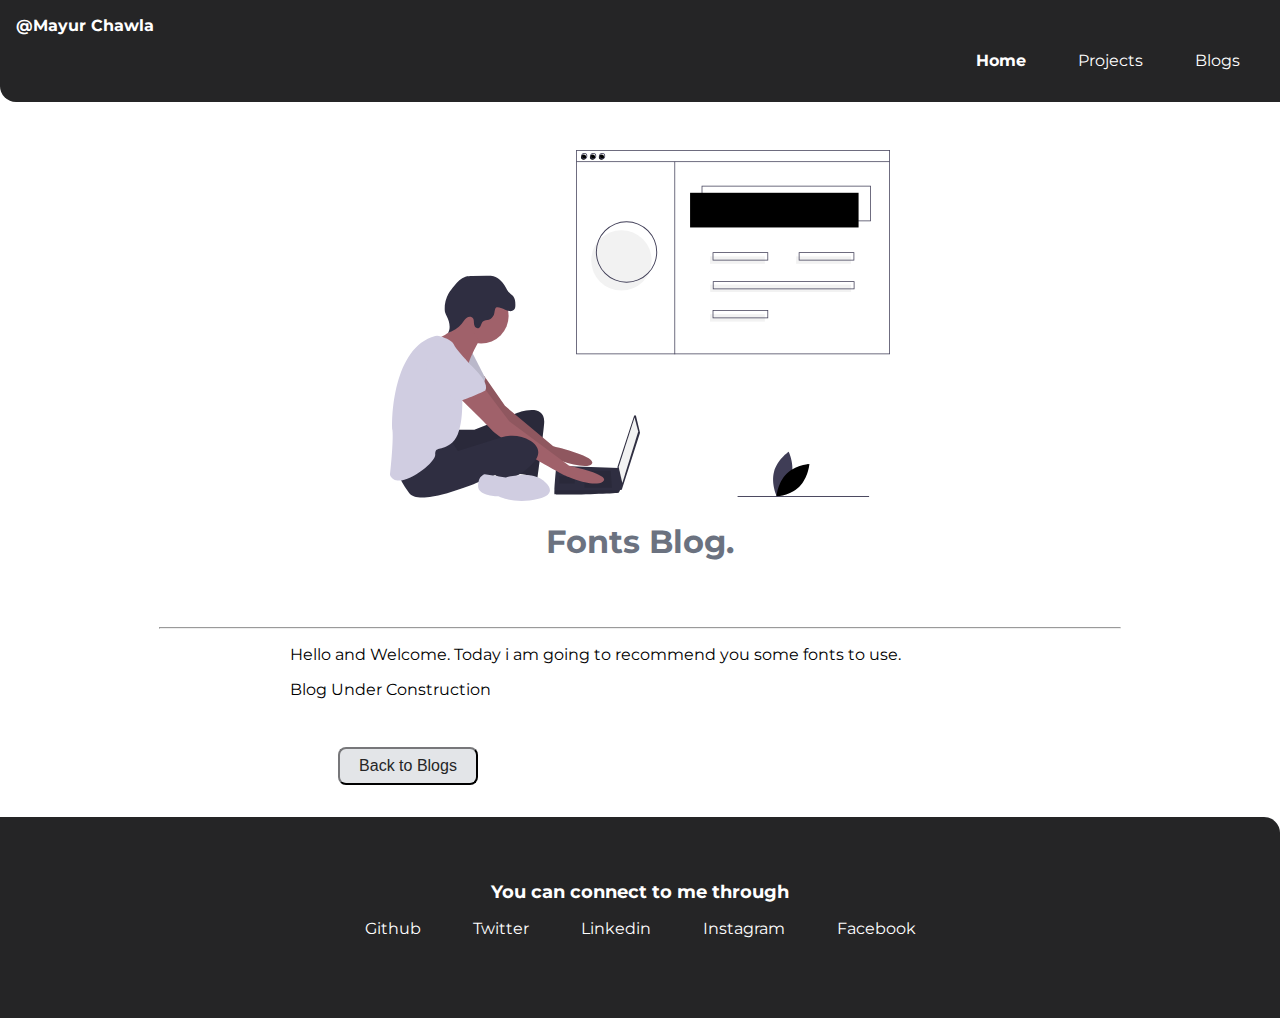
<file: MyBlogs/fontsblog.html>
<!DOCTYPE html>
<html lang="en">
<head>
    <meta charset="UTF-8">
    <meta http-equiv="X-UA-Compatible" content="IE=edge">
    <meta name="viewport" content="width=device-width, initial-scale=1.0">
    <title>Blog | Fonts</title>
    <link href="/styles.css" rel="stylesheet">
</head>
<body>
    <nav class="navigation">
        <div class="nav-brand">
                <a class="nav-brand" href="/">@Mayur Chawla</a>
        </div>
        <ul class="nav-list">
            <li class="nav-list-item">
                <a class="nav-list-item-a item-active" href="/">Home</a>
            </li>
            <li class="nav-list-item">
                <a class="nav-list-item-a" href="/projects.html">Projects</a>
            </li>
            <li class="nav-list-item">
                <a class="nav-list-item-a" href="/blogs.html">Blogs</a>
            </li>
        </ul>        
    </nav>
    <header class="header">
        <img class="hero" src="/images/webhero.svg">
        <h1 class="hero-heading">Fonts Blog.</h1>
    </header>
    <hr class="blogshr">
    <div class="container centered-container">
        <p>
            Hello and Welcome. Today i am going to recommend you some fonts to use.
        </p>
            Blog Under Construction
        </p>
        <a class="nav-list-item-a " href="/blogs.html">
            <button class="button-secondary-blogs blogs-back-button" >Back to Blogs</button>
        </a>
    </div>
    
    <footer class="footer">
        <div class="footer-text">
            You can connect to me through
        </div>
        <ul class="footer-list">
            <li class = "nav-list-item">
                <a  class="nav-list-item-a" href="https://github.com/MayurChawla">Github</a>
            </li>
            <li class = "nav-list-item">
                <a class="nav-list-item-a" href="https://twitter.com/mayurchawlaa">Twitter</a>
            </li>
            <li class = "nav-list-item">
                <a class="nav-list-item-a" href="https://www.linkedin.com/in/mayur-chawla-9b53061b4/">Linkedin</a>
            </li>
            <li class = "nav-list-item">
                <a class="nav-list-item-a" href="https://www.instagram.com/mayur_chawla/">Instagram</a>
            </li>
            <li class = "nav-list-item">
                <a class="nav-list-item-a" href="https://www.facebook.com/chawlamayur/">Facebook</a>
            </li>
        </ul>
    </footer>
</body>
</html>
</file>
<file: styles.css>
@import url('https://fonts.googleapis.com/css2?family=Montserrat:wght@400;700&display=swap');

:root {
    font-family: 'Montserrat', sans-serif;
    --primary-color : #252526;
    /* 811a74 7C3AED*/
    --dark-gray : #6b7280;
    --light-gray : #e3e5e8;
}
body {
    margin : 0px;
}
.navigation {
    background-color: var(--primary-color);
    color : white;
    padding: 1rem;
    border-bottom-left-radius: 1rem;
}
.nav-brand {
    font-weight: bold;
    text-decoration: none;
    color : white;
}
.nav-list {
    list-style: none;
    padding-inline-start: 0px;
    text-align: right;
}
.item-active {
    font-weight: bold;
}
.nav-list-item {
    display : inline;
    padding : 0rem 0.5rem;
}
.nav-list-item-a {
    box-sizing: border-box;
    padding: 0rem 1rem;
    text-decoration: none;
    color : white;
}

/* Header */
.header {
    padding : 3rem 0rem;
}
.hero {
    max-width: 80%;
    width : 500px;
    display : block;
    margin : auto;
}
.hero-heading {
    text-align: center;
    margin-bottom: 10px;
    color : var(--dark-gray);
}
.hero-highlight {
    color : var(--primary-color);
}
.hero-quote {
    margin-top: 5px;
    display : block;
    margin: auto;
    max-width: 80%;
    text-align: center;
}

/* Sections */
.sections {
    padding : 2rem;
    text-align : center;
    align-items: center;
}
.container {
    padding : 0rem 1rem;
}
.centered-container {
    margin : auto;
    max-width : 700px;
}
.sec-with-bg {
    background-color: var(--light-gray);
}

/* Footer */

.footer {
    background-color: var(--primary-color);
    color : white;
    text-align: center;
    padding : 4rem 1rem;
    border-top-right-radius: 1rem;
}
.footer-text {
    font-size: large;
    font-weight: bold;
}
.footer-list {
    list-style: none;
    padding-inline-start: 0px;
}

/* Buttons */
.button-primary {
    width: 140px;
    display : block;
    background-color: var(--primary-color);
    font-size: medium;
    color : white;
    border-radius: .5rem;
    padding : 0.5rem;
    margin: auto;
}
.button-secondary {
    width: 140px;
    display : block;
    background-color: var(--light-gray);
    font-size: medium;
    color : var(--primary-color);
    border-radius: .5rem;
    border-color: var(--primary-color);
    padding : 0.5rem;
    margin: auto;
}
.p_a {
    text-decoration: none;
}
/* Changes For Blogs */
.button-primary-blogs {
    width: 140px;
    background-color: var(--primary-color);
    font-size: medium;
    color : white;
    border-radius: .5rem;
    padding : 0.5rem;
}
.button-secondary-blogs {
    width: 140px;
    background-color: var(--light-gray);
    font-size: medium;
    color : var(--primary-color);
    border-radius: .5rem;
    border-color: var(--primary-color);
    padding : 0.5rem;
}

/* css for blogs */
.blog-page-title {
    text-align: center;
}
.blog-sections {
    padding : 2rem;
    margin: auto;
    max-width : 700px;
    align-items: center;
}
.blogshr {
    width:75%;
}
.blogs-back-button {
    margin : 2rem;
}
.blog-hero {
    max-width: 80%;
    width : 600px;
    display : block;
    margin : auto;
}
.bsections {
    padding : 2rem;
    align-items: center;
}
</file>
